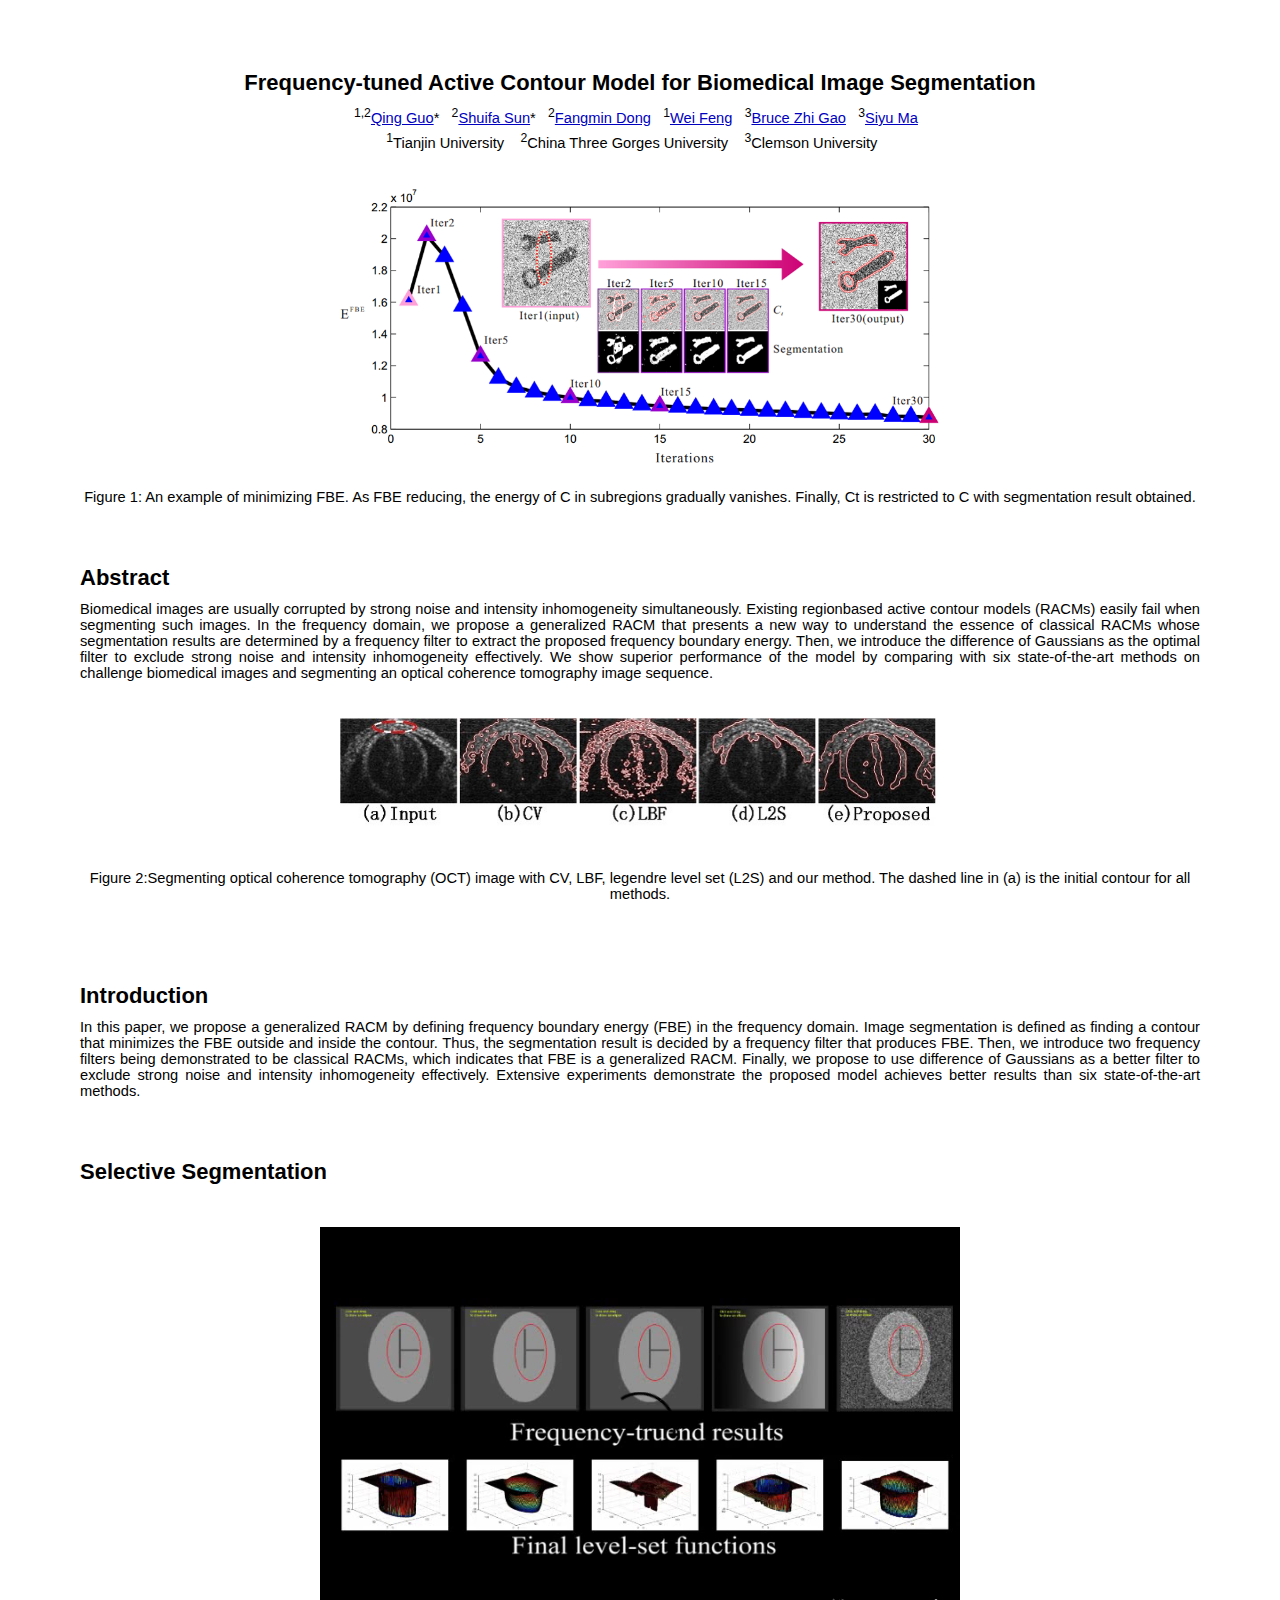
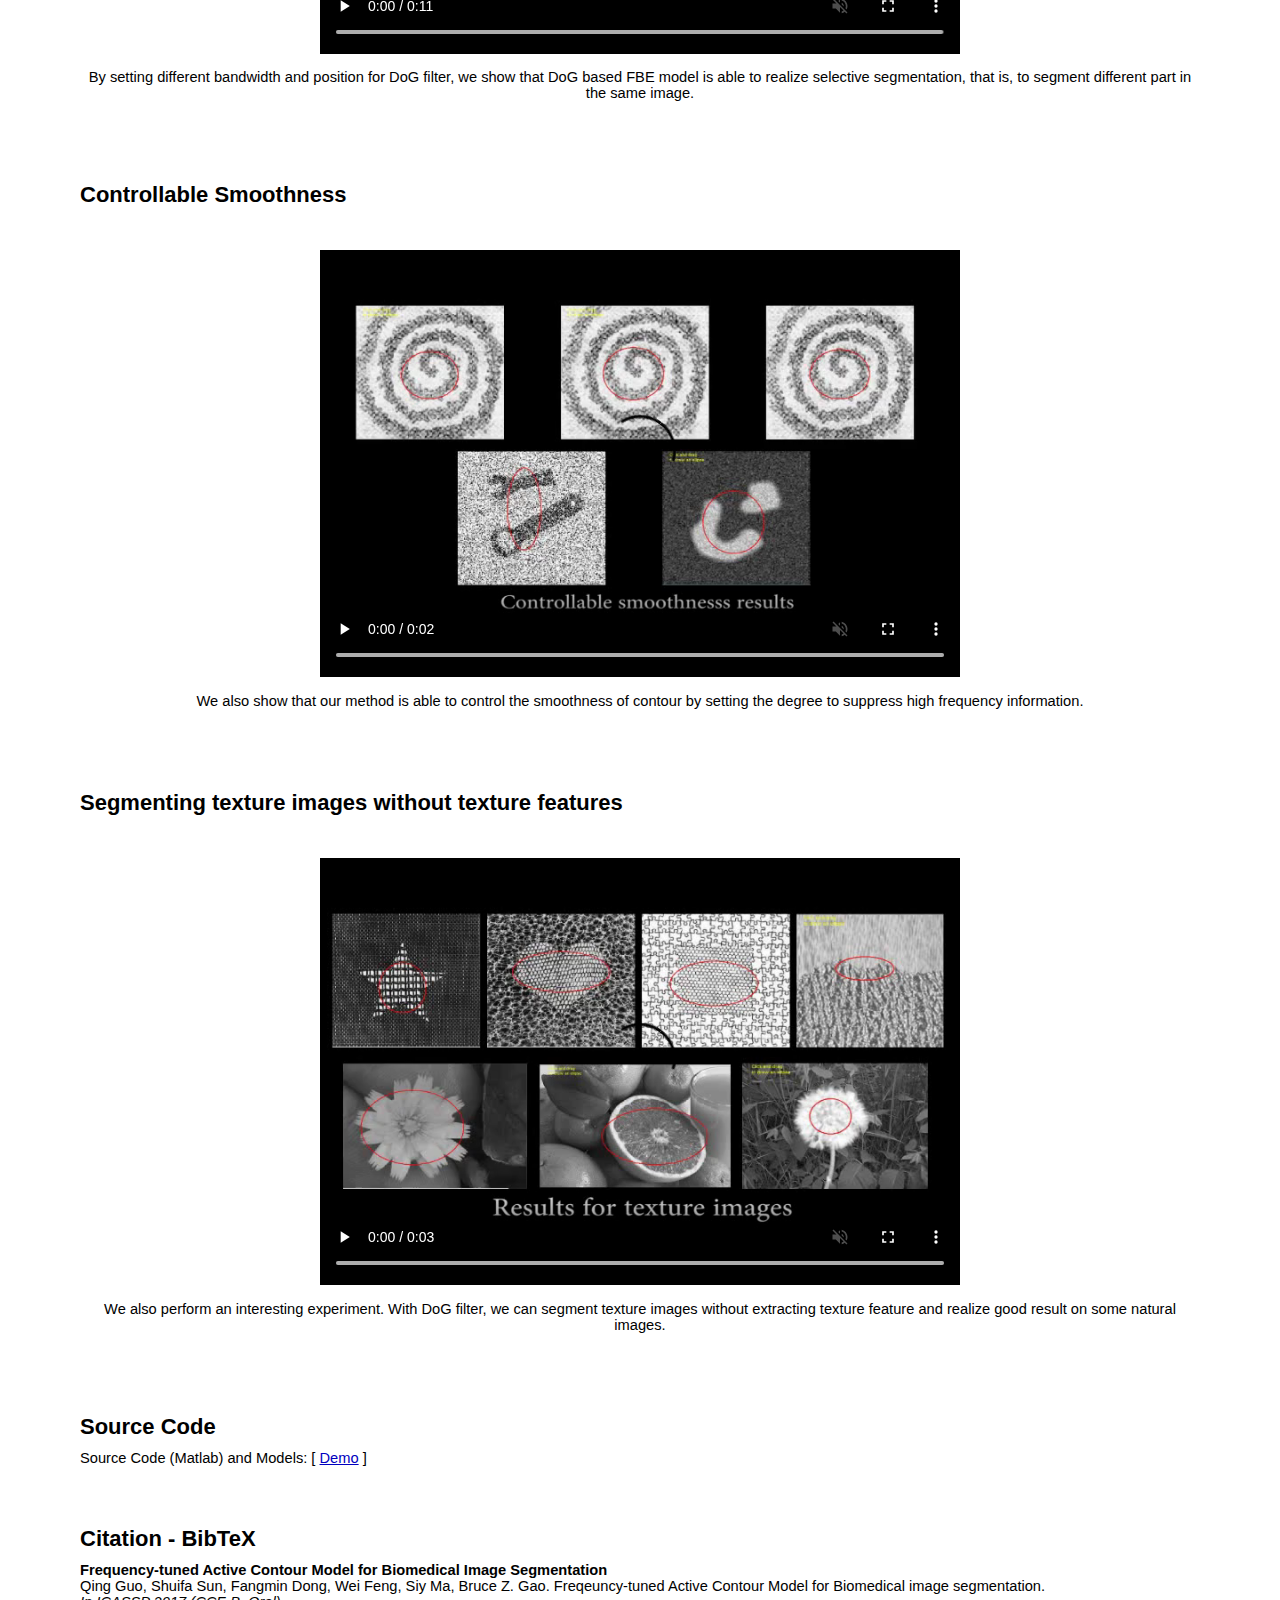
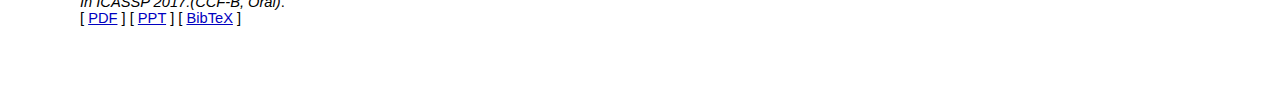
<file: fbeproject.html>
<html>
<head>

<title>Frequency-tuned Active Contour Model for Biomedical Image Segmentation</title>
<meta name="author" content="Qing Guo" >
<meta name="keywords" content="Image segmentation, active contour model, frequency boundary energy">
<meta name="description" content="Image Segmentation">
<meta http-equiv="content-type" content="text/html; charset=UTF-8">
<meta http-equiv="content-type" content="application/xhtml+xml; charset=UTF-8">
<meta http-equiv="content-style-type" content="text/css">
<meta http-equiv="expires" content="0">

<style type="text/css">

	a:link       { color: #0000C0; text-decoration=none }
	a:visited    { color: #0000C0; text-decoration=none }
	a:active     { color: #0000FF; text-decoration=none }
	a:hover      { color: #0080FF; text-decoration=none }

	body {
				font-family: arial, helvetica, sans-serif; font-size: 11pt;
				margin: 80px;
				margin-top:    70px;
				margin-bottom: 70px;
	}

	h1 { font-size: 200%; margin-top 20px;margin-bottom: 20px; }
	h2 { font-size: 150%;margin-top: 60px;margin-bottom: 10px;}
	h3 { font-size: 100%; margin-top: 20px; margin-bottom: 10px;}
	p  { margin-top: 0em; margin-bottom: 5px  }

</style>
</head>

<body>
<div align="left" >
  <h2 align="center"><strong>Frequency-tuned Active Contour Model for Biomedical Image Segmentation</strong></h2>
	<p align="center">
		<sup>1,2</sup><a href="http://tsingqguo.gq"/>Qing Guo</a>*&nbsp;&nbsp;
		<sup>2</sup><a href="watersun1977@hotmail.com"/>Shuifa Sun</a>*&nbsp;&nbsp;
		<sup>2</sup><a href="fmdong@ctgu.edu.cn">Fangmin Dong</a>&nbsp;&nbsp;
		<sup>1</sup><a href="wfeng@tju.edu.cn">Wei Feng</a>&nbsp;&nbsp;
		<sup>3</sup><a href="bzgao@clemson.edu">Bruce Zhi Gao</a>&nbsp;&nbsp;
		<sup>3</sup><a href="syma@clemson.edu">Siyu Ma</a>&nbsp;&nbsp;
	</p>
	<p align="center"><sup>1</sup>Tianjin University&nbsp;&nbsp;&nbsp;&nbsp;<sup>2</sup>China Three Gorges University&nbsp;&nbsp;&nbsp;&nbsp;<sup>3</sup>Clemson University&nbsp;&nbsp;&nbsp;&nbsp;</p>
	</br></br>
	<p align="center"><img src="./imgs/fbe1.png" alt="" width="600"/></p></br>
	<p align="center">
Figure 1: An example of minimizing FBE. As FBE reducing, the energy of C in subregions gradually vanishes. Finally, Ct is restricted
to C with segmentation result obtained.
	</p>
  <h2>Abstract</h2>
	<p align="justify">
Biomedical images are usually corrupted by strong noise and
intensity inhomogeneity simultaneously. Existing regionbased active contour models (RACMs) easily fail when segmenting such images. In the frequency domain, we propose a
generalized RACM that presents a new way to understand the
essence of classical RACMs whose segmentation results are
determined by a frequency filter to extract the proposed frequency boundary energy. Then, we introduce the difference
of Gaussians as the optimal filter to exclude strong noise and
intensity inhomogeneity effectively. We show superior performance of the model by comparing with six state-of-the-art
methods on challenge biomedical images and segmenting an
optical coherence tomography image sequence.
</p>
</br>
	</br>
		<p align="center"><img src="./imgs/fbe2.jpg" alt="" width="600"/></p></br>
	</br>
	<p align="center">
	Figure 2:Segmenting optical coherence tomography (OCT) image with CV, LBF, legendre level set (L2S) and our
method. The dashed line in (a) is the initial contour for all methods.
</p> 

	</br>

<h2>Introduction</h2>
<p align="justify">
In this paper, we propose a generalized RACM by defining frequency boundary energy (FBE) in the frequency domain. Image segmentation is defined as finding a contour that
minimizes the FBE outside and inside the contour. Thus, the
segmentation result is decided by a frequency filter that produces FBE. Then, we introduce two frequency filters being
demonstrated to be classical RACMs, which indicates that FBE is a generalized RACM. Finally, we propose to use difference of Gaussians as a better filter to exclude strong noise and
intensity inhomogeneity effectively. Extensive experiments
demonstrate the proposed model achieves better results than
six state-of-the-art methods.
</p>
<h2>Selective Segmentation</h2>
</br>
	</br>
	<div align="center">
	<!--<iframe width="560" height="315" src="https://www.youtube.com/embed/G8RbuKI_784?rel=0&amp;controls=0&amp;showinfo=0" frameborder="0" allowfullscreen></iframe>-->
	<video style="width:640;height:auto" muted loop controls>
		<source src="imgs/fbeavi1.mov" type="video/mp4">
	</video>
	</div>
	</br>
	<p align="center">
	By setting different bandwidth and position for DoG filter, we show that DoG based FBE model is able to realize selective segmentation, that is, to segment different part in the same image.
</p>
</br>

</p>
<h2>Controllable Smoothness </h2>
</br>
	</br>
	<div align="center">
	<!--<iframe width="560" height="315" src="https://www.youtube.com/embed/G8RbuKI_784?rel=0&amp;controls=0&amp;showinfo=0" frameborder="0" allowfullscreen></iframe>-->
	<video style="width:640;height:auto" muted loop controls>
		<source src="imgs/fbeavi2.mov" type="video/mp4">
	</video>
	</div>
	</br>
	<p align="center">
	We also show that our method is able to control the smoothness of contour by setting the degree to suppress high frequency information. 
</p>
</br>

</p>
<h2>Segmenting texture images without texture features</h2>
</br>
	</br>
	<div align="center">
	<!--<iframe width="560" height="315" src="https://www.youtube.com/embed/G8RbuKI_784?rel=0&amp;controls=0&amp;showinfo=0" frameborder="0" allowfullscreen></iframe>-->
	<video style="width:640;height:auto" muted loop controls>
		<source src="imgs/fbeavi3.mov" type="video/mp4">
	</video>
	</div>
	</br>
	<p align="center">
	We also perform an interesting experiment. With DoG filter, we can segment texture images without extracting texture feature and realize good result on some natural images. 
</p>
</br>

<h2>Source Code</h2>

Source Code (Matlab) and Models:
[ <a href="./files/Demo_FBEACM.zip">Demo</a> ]


<h2>Citation - BibTeX</h2>
<p align="justify">
	<b>Frequency-tuned Active Contour Model for Biomedical Image Segmentation</b><br/>
	Qing Guo, Shuifa Sun, Fangmin Dong, Wei Feng, Siy Ma, Bruce Z. Gao. Freqeuncy-tuned Active Contour Model for Biomedical image segmentation.<br/>
	<i> In ICASSP 2017.(CCF-B, Oral)</i>.<br/>
	[ <a href="./files/FBEACM2ICASSP.pdf">PDF</a> ]
	[ <a href="./files/FBEACM_presentation.pptx">PPT</a> ]
	[ <a href="./files/FBEACM.txt">BibTeX</a> ]
</p>

<!-- Start of StatCounter Code for Default Guide -->
<script type="text/javascript">
var sc_project=8914677;
var sc_invisible=1;
var sc_security="f1edf88a";
var scJsHost = (("https:" == document.location.protocol) ?
"https://secure." : "http://www.");
document.write("<sc"+"ript type='text/javascript' src='" +
scJsHost+
"statcounter.com/counter/counter.js'></"+"script>");
</script>
<noscript><div class="statcounter"><a title="web analytics"
href="http://statcounter.com/" target="_blank"><img
class="statcounter"
src="http://c.statcounter.com/8914677/0/f1edf88a/1/"
alt="web analytics"></a></div></noscript>
<!-- End of StatCounter Code for Default Guide -->
</body>
</html>
</file>
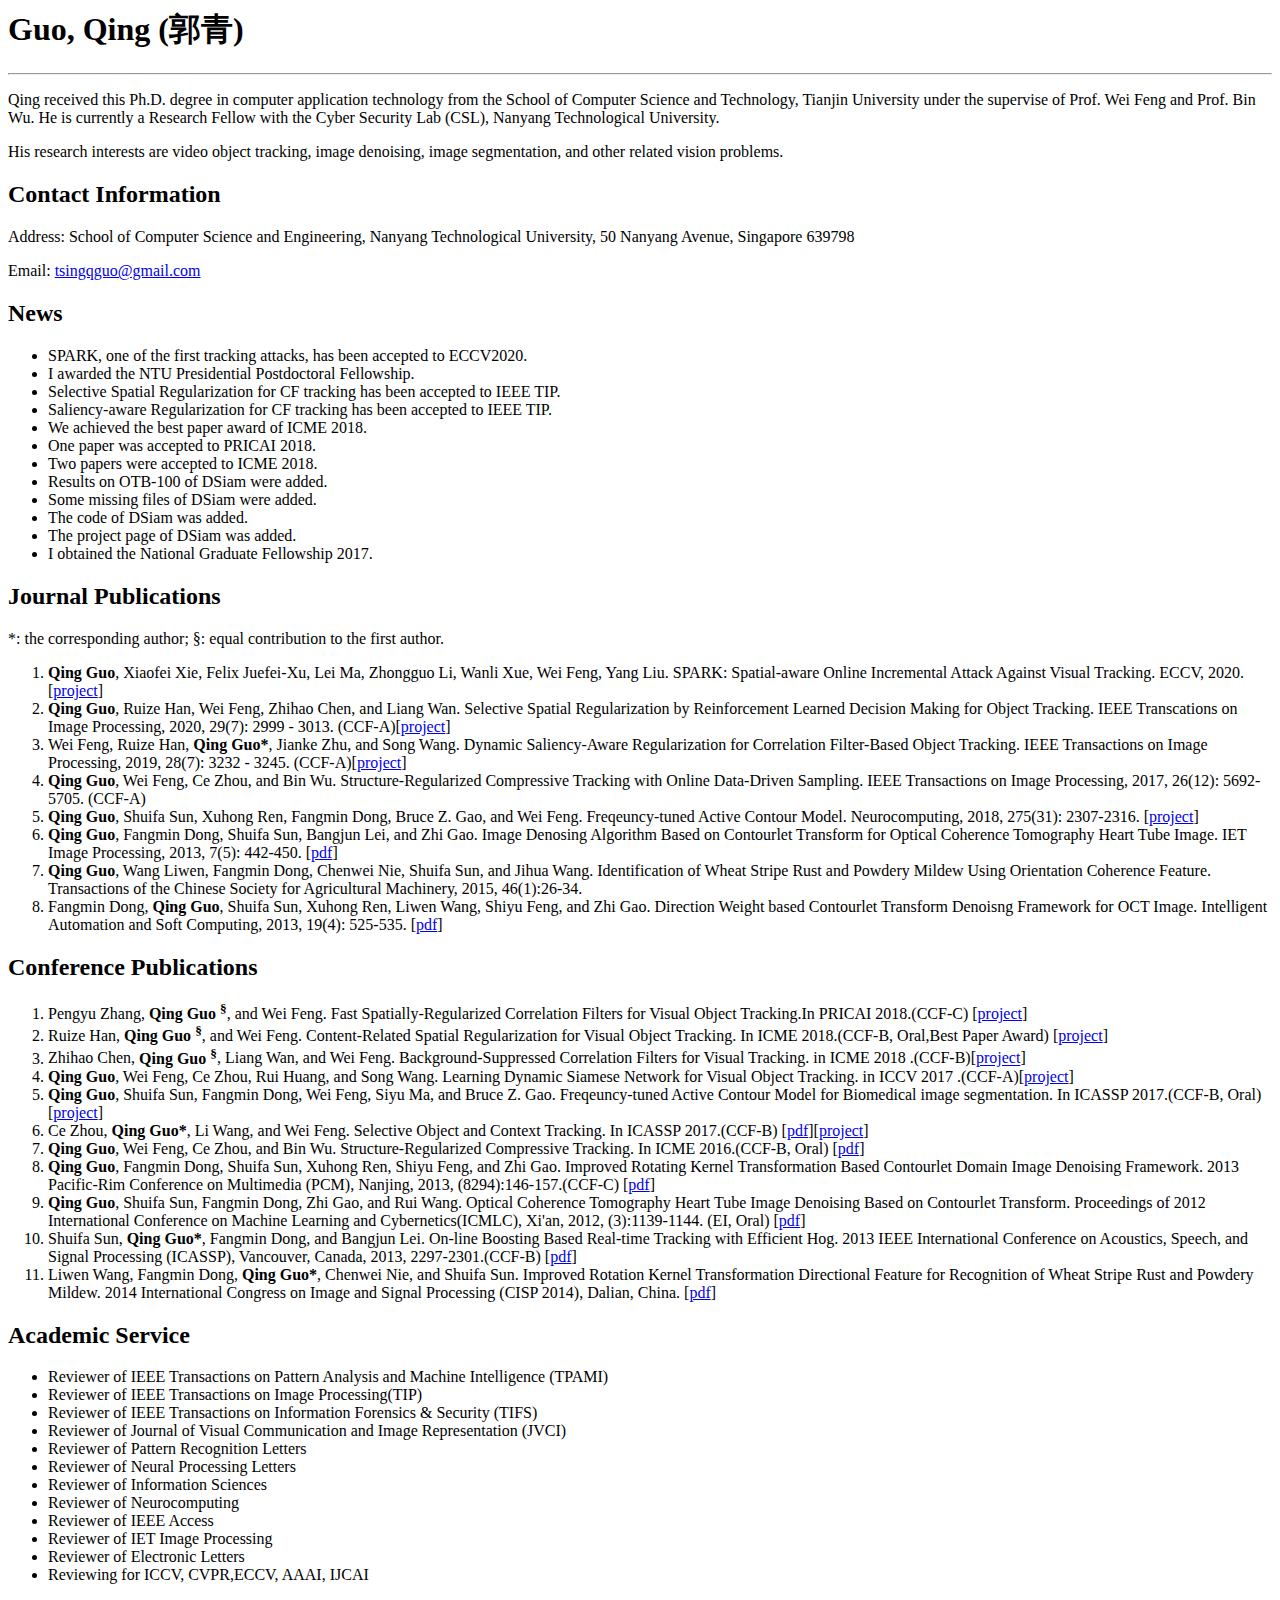
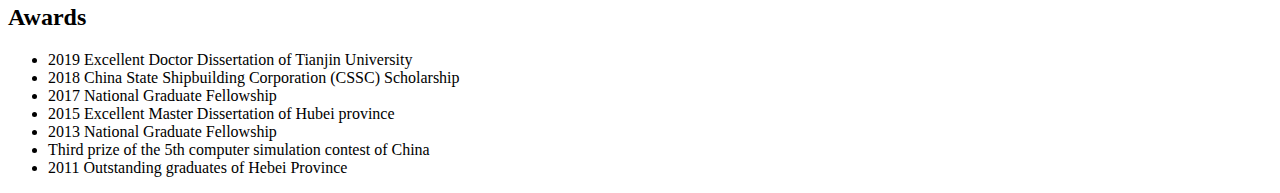
<file: index_backup.html>
<html>
	<style>
		body{ font-family:"楷体"}
		.box{ font-family:"黑体"}
	</style>
	<body>
		<h1><b>Guo, Qing (郭青) </b></h1>
		<!-- <aside> <img src="imgs/gq.jpg" height="127" style= "margin-left:10cm;"/> </aside> -->
		<hr />
		<p> Qing received this Ph.D. degree in computer application technology from the School of Computer Science and Technology, Tianjin University under the supervise of Prof. Wei Feng and Prof. Bin Wu.
		He is currently a Research Fellow with the Cyber Security Lab (CSL), Nanyang Technological University.</p>
		<p> His research interests are video object tracking, image denoising, image segmentation, and other related vision problems.</p>
		<h2>Contact Information</h2>
			<p> Address: School of Computer Science and Engineering, Nanyang Technological University, 50 Nanyang Avenue, Singapore 639798</p>
			<p> Email: <a href="tsingqguo@gmail.com">tsingqguo@gmail.com</a></p>
		<h2>News</h2>
			<ul>
			<li> SPARK, one of the first tracking attacks, has been accepted to ECCV2020. </li>	
			<li> I awarded the NTU Presidential Postdoctoral Fellowship. </li>
			<li> Selective Spatial Regularization for CF tracking has been accepted to IEEE TIP. </li>
			<li> Saliency-aware Regularization for CF tracking has been accepted to IEEE TIP. </li>
			<li> We achieved the best paper award of ICME 2018. </li>
			<li> One paper was accepted to PRICAI 2018. </li>
			<li> Two papers were accepted to ICME 2018. </li>
			<li> Results on OTB-100 of DSiam were added. </li>
			<li> Some missing files of DSiam were added. </li>
			<li> The code of DSiam was added. </li>
			<li> The project page of DSiam was added. </li>
			<li> I obtained the National Graduate Fellowship 2017. </li>
			</ul>
		<h2>Journal Publications</h2>
			<p>*: the corresponding author; &#167: equal contribution to the first author.</p>
			<ol>
				<li><b>Qing Guo</b>, Xiaofei Xie, Felix Juefei-Xu, Lei Ma, Zhongguo Li, Wanli Xue, Wei Feng, Yang Liu. SPARK: Spatial-aware Online Incremental Attack Against Visual Tracking. ECCV, 2020. [<a href="./spark.html">project</a>]</li>
				<li><b>Qing Guo</b>, Ruize Han, Wei Feng, Zhihao Chen, and Liang Wan. Selective Spatial Regularization by Reinforcement Learned Decision Making for Object Tracking. IEEE Transcations on Image Processing, 2020, 29(7): 2999 - 3013. (CCF-A)[<a href="./ssr.html">project</a>]</li>
				<li> Wei Feng, Ruize Han, <b>Qing Guo*</b>, Jianke Zhu, and Song Wang. Dynamic Saliency-Aware Regularization for Correlation Filter-Based Object Tracking. IEEE Transactions on Image Processing, 2019, 28(7): 3232 - 3245. (CCF-A)[<a href="https://github.com/HanRuize/DSAR-CF">project</a>]</li>				
				<li><b>Qing Guo</b>, Wei Feng, Ce Zhou, and Bin Wu. Structure-Regularized Compressive Tracking with Online Data-Driven Sampling. IEEE Transactions on Image Processing, 2017, 26(12): 5692-5705. (CCF-A)</li>
				<li><b>Qing Guo</b>, Shuifa Sun, Xuhong Ren, Fangmin Dong, Bruce Z. Gao, and Wei Feng. Freqeuncy-tuned Active Contour Model. Neurocomputing, 2018, 275(31): 2307-2316. [<a href="./fbeproject.html">project</a>]</li>
				<li><b>Qing Guo</b>, Fangmin Dong, Shuifa Sun, Bangjun Lei, and Zhi Gao. Image Denosing Algorithm Based on Contourlet Transform for Optical Coherence Tomography Heart Tube Image. IET Image Processing, 2013, 7(5): 442-450. [<a href="files/octimgdenoise.pdf">pdf</a>]</li>
				<li><b>Qing Guo</b>, Wang Liwen, Fangmin Dong, Chenwei Nie, Shuifa Sun, and Jihua Wang. Identification of Wheat Stripe Rust and Powdery Mildew Using Orientation Coherence Feature. Transactions of the Chinese Society for Agricultural Machinery, 2015, 46(1):26-34.</li>
				<li>Fangmin Dong, <b>Qing Guo</b>, Shuifa Sun, Xuhong Ren, Liwen Wang, Shiyu Feng, and Zhi Gao. Direction Weight based Contourlet Transform Denoisng Framework for OCT Image. Intelligent Automation and Soft Computing, 2013, 19(4): 525-535. [<a href="files/autosoftdenoise.pdf">pdf</a>] </li>
			</ol>
		<h2>Conference Publications</h2>	
			<ol>
				<li> Pengyu Zhang, <b>Qing Guo <SUP>&#167</SUP></b>, and Wei Feng. Fast Spatially-Regularized Correlation Filters for Visual Object Tracking.In PRICAI 2018.(CCF-C) [<a href="./">project</a>]</li>
				<li> Ruize Han, <b>Qing Guo <SUP>&#167</SUP></b>, and Wei Feng. Content-Related Spatial Regularization for Visual Object Tracking. In ICME 2018.(CCF-B, Oral,Best Paper Award) [<a href="./crsrdcf.html">project</a>]</li>
			    	<li> Zhihao Chen, <b>Qing Guo <SUP>&#167</SUP></b>, Liang Wan, and Wei Feng. Background-Suppressed Correlation Filters for Visual Tracking. in ICME 2018 .(CCF-B)[<a href="./bscf.html">project</a>]</li>
				<li> <b>Qing Guo</b>, Wei Feng, Ce Zhou, Rui Huang, and Song Wang. Learning Dynamic Siamese Network for Visual Object Tracking. in ICCV 2017 .(CCF-A)[<a href="./dsiam.html">project</a>]</li>
				<li> <b>Qing Guo</b>, Shuifa Sun, Fangmin Dong, Wei Feng, Siyu Ma, and Bruce Z. Gao. Freqeuncy-tuned Active Contour Model for Biomedical image segmentation. In ICASSP 2017.(CCF-B, Oral) [<a href="./fbeproject.html">project</a>]</li>
				<li> Ce Zhou, <b>Qing Guo*</b>, Li Wang, and Wei Feng. Selective Object and Context Tracking. In ICASSP 2017.(CCF-B) [<a href="files/soct.pdf">pdf</a>][<a href="./soct.html">project</a>]</li>
				<li> <b>Qing Guo</b>, Wei Feng, Ce Zhou, and Bin Wu. Structure-Regularized Compressive Tracking. In ICME 2016.(CCF-B, Oral) [<a href="files/StrucRegCT.pdf">pdf</a>]</li>
				<li> <b>Qing Guo</b>, Fangmin Dong, Shuifa Sun, Xuhong Ren, Shiyu Feng, and Zhi Gao. Improved Rotating Kernel Transformation Based Contourlet Domain Image Denoising Framework. 2013 Pacific-Rim Conference on Multimedia (PCM), Nanjing, 2013, (8294):146-157.(CCF-C) [<a href="files/rktctdenoise.pdf">pdf</a>]</li>
				<li> <b>Qing Guo</b>, Shuifa Sun, Fangmin Dong, Zhi Gao, and Rui Wang. Optical Coherence Tomography Heart Tube Image Denoising Based on Contourlet Transform. Proceedings of 2012 International Conference on Machine Learning and Cybernetics(ICMLC), Xi'an, 2012, (3):1139-1144. (EI, Oral) [<a href="files/icmlcoctdenoise.pdf">pdf</a>]</li>
				<li> Shuifa Sun, <b>Qing Guo*</b>, Fangmin Dong, and Bangjun Lei. On-line Boosting Based Real-time Tracking with Efficient Hog. 2013 IEEE International Conference on Acoustics, Speech, and Signal Processing (ICASSP), Vancouver, Canada, 2013, 2297-2301.(CCF-B) [<a href="files/boosthog.pdf">pdf</a>]</li>
				<li> Liwen Wang, Fangmin Dong, <b>Qing Guo*</b>, Chenwei Nie, and Shuifa Sun. Improved Rotation Kernel Transformation Directional Feature for Recognition of Wheat Stripe Rust and Powdery Mildew. 2014 International Congress on Image and Signal Processing (CISP 2014), Dalian, China. [<a href="files/cisprkt.pdf">pdf</a>] </li>
			</ol>
		<h2>Academic Service</h2>
			<ul>
				<li>Reviewer of IEEE Transactions on Pattern Analysis and Machine Intelligence (TPAMI)</li>
				<li>Reviewer of IEEE Transactions on Image Processing(TIP)</li>
				<li>Reviewer of IEEE Transactions on Information Forensics & Security (TIFS)</li>
				<li>Reviewer of Journal of Visual Communication and Image Representation (JVCI)</li>
				<li>Reviewer of Pattern Recognition Letters</li>
				<li>Reviewer of Neural Processing Letters </li>
				<li>Reviewer of Information Sciences</li></li>
				<li>Reviewer of Neurocomputing</li>
				<li>Reviewer of IEEE Access</li>
				<li>Reviewer of IET Image Processing</li>
				<li>Reviewer of Electronic Letters</li>
				<li>Reviewing for ICCV, CVPR,ECCV, AAAI, IJCAI</li>
			</ul>
		<h2>Awards</h2>
			<ul>
			    	<li>2019 Excellent Doctor Dissertation of Tianjin University</li>
				<li>2018 China State Shipbuilding Corporation (CSSC) Scholarship</li>	
				<li>2017 National Graduate Fellowship</li>
				<li>2015 Excellent Master Dissertation of Hubei province</li>
				<li>2013 National Graduate Fellowship</li>
				<li>Third prize of the 5th computer simulation contest of China</li>
				<li>2011 Outstanding graduates of Hebei Province</li>
			</ul>	
	</body>
</html>
</file>
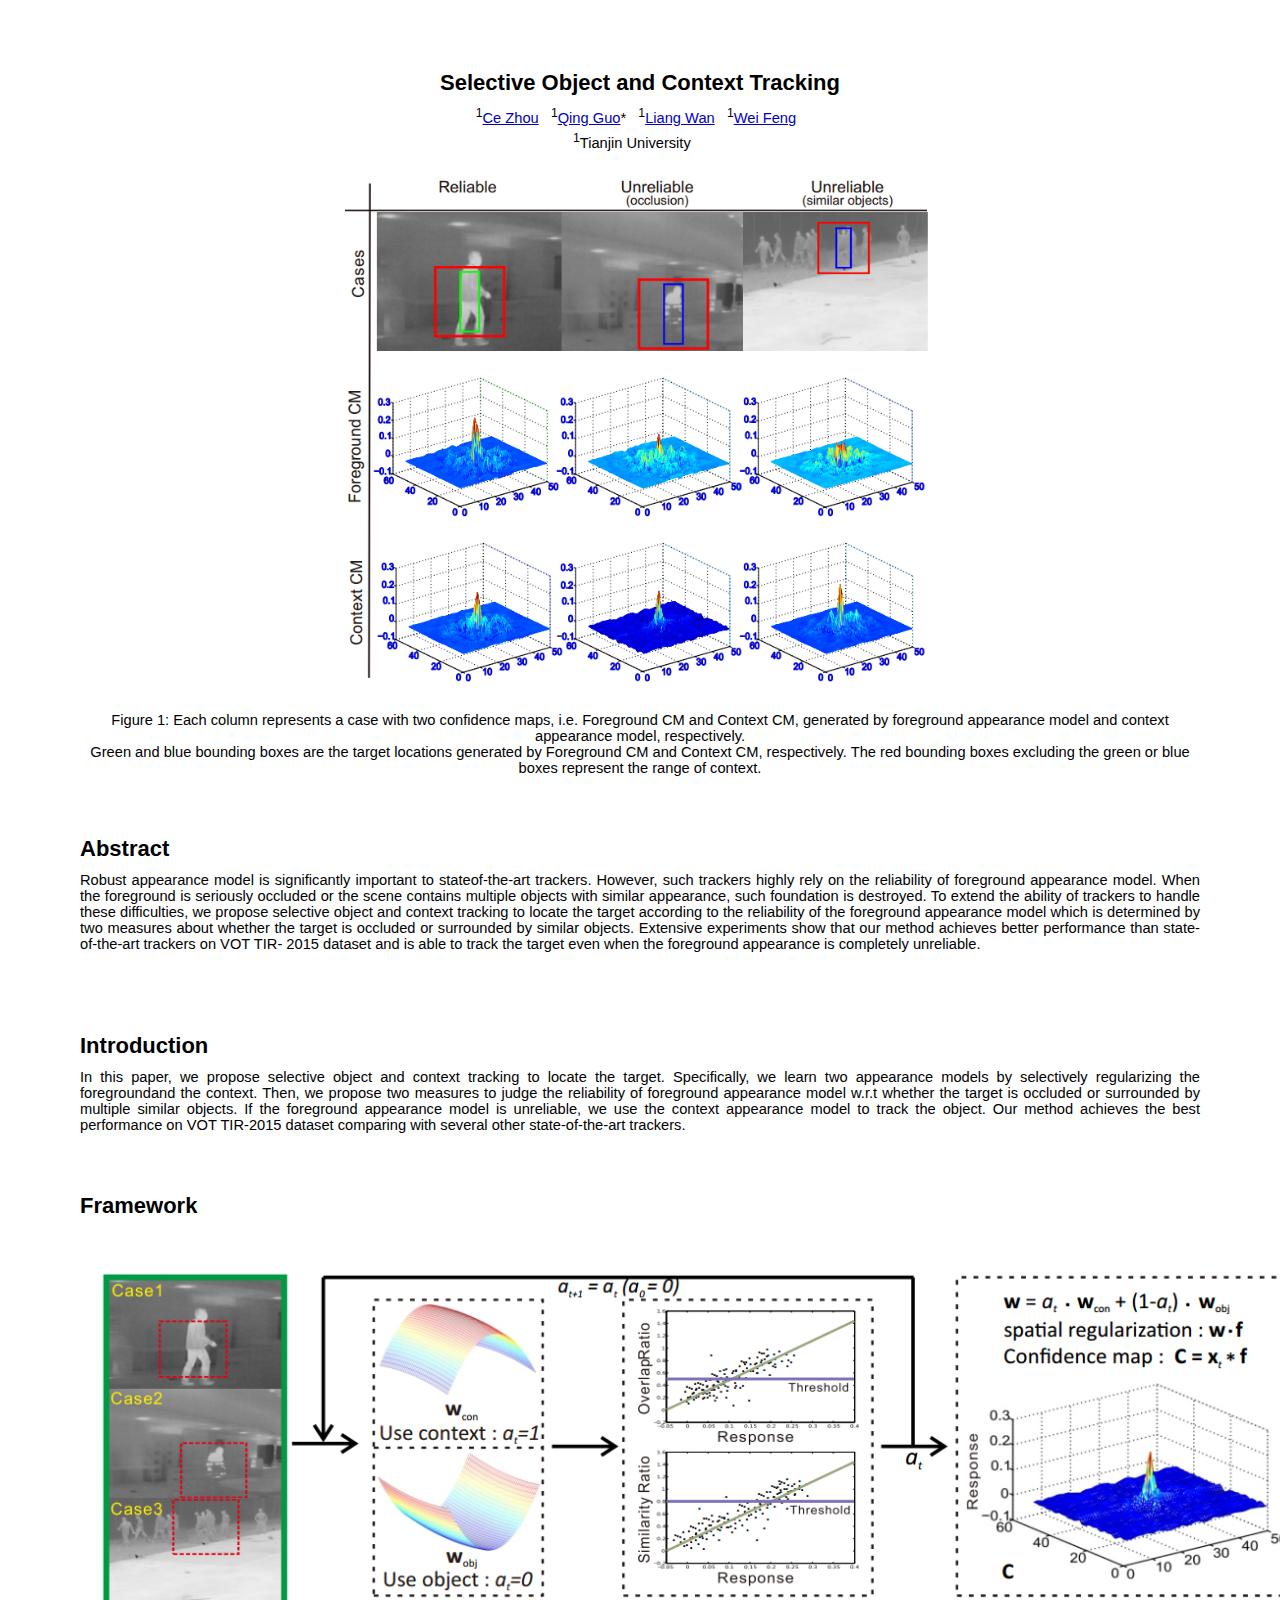
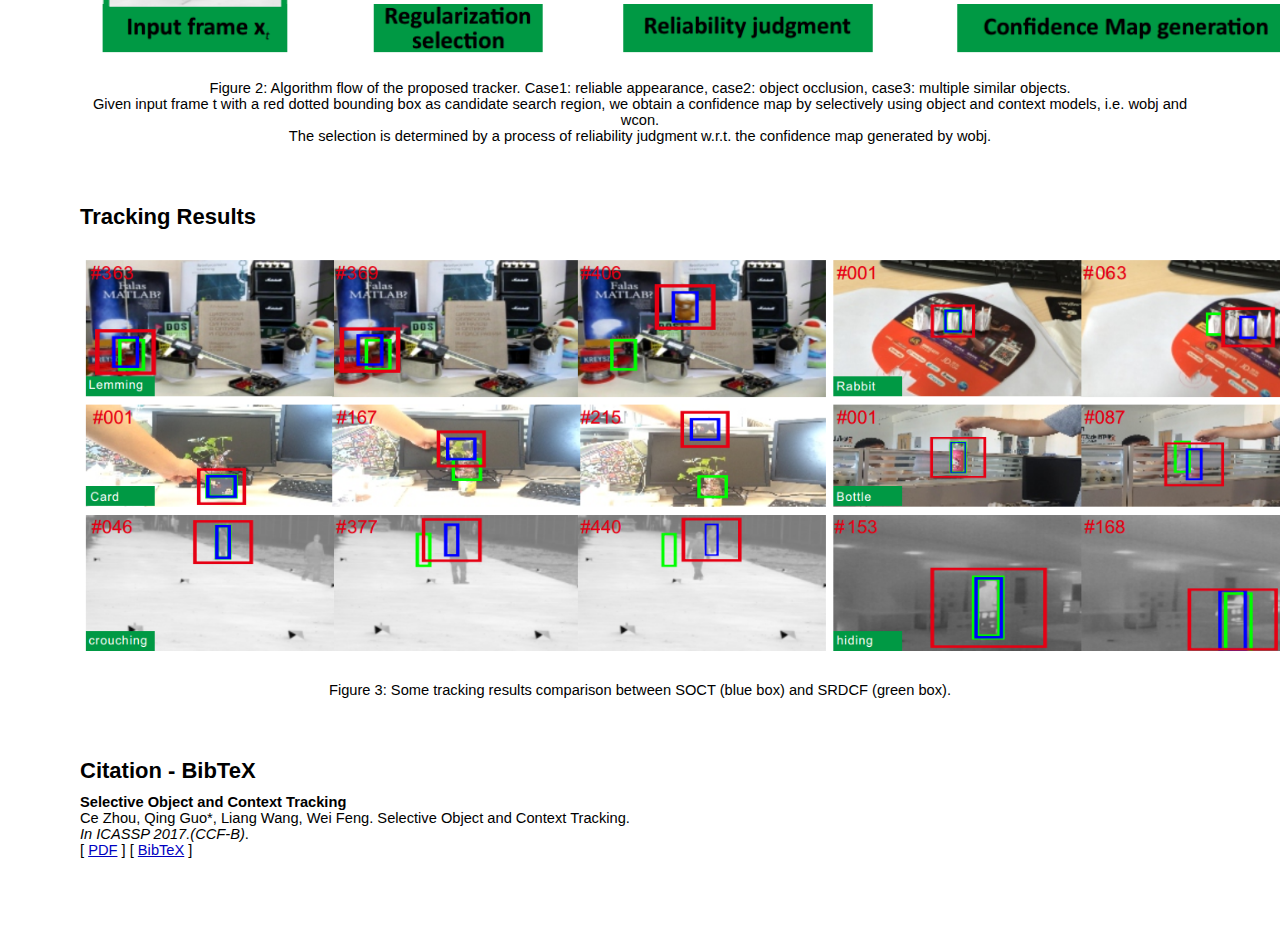
<file: soct.html>
<html>
<head>

<title>Selective Object and Context Tracking</title>
<meta name="author" content="Ce Zhou" >
<meta name="keywords" content="Visual Tracking, unreliable foreground appearance model, selective tracking, correlation filters">
<meta name="description" content="Object Tracking">
<meta http-equiv="content-type" content="text/html; charset=UTF-8">
<meta http-equiv="content-type" content="application/xhtml+xml; charset=UTF-8">
<meta http-equiv="content-style-type" content="text/css">
<meta http-equiv="expires" content="0">

<style type="text/css">

	a:link       { color: #0000C0; text-decoration=none }
	a:visited    { color: #0000C0; text-decoration=none }
	a:active     { color: #0000FF; text-decoration=none }
	a:hover      { color: #0080FF; text-decoration=none }

	body {
				font-family: arial, helvetica, sans-serif; font-size: 11pt;
				margin: 80px;
				margin-top:    70px;
				margin-bottom: 70px;
	}

	h1 { font-size: 200%; margin-top 20px;margin-bottom: 20px; }
	h2 { font-size: 150%;margin-top: 60px;margin-bottom: 10px;}
	h3 { font-size: 100%; margin-top: 20px; margin-bottom: 10px;}
	p  { margin-top: 0em; margin-bottom: 5px  }

</style>
</head>

<body>
<div align="left" >
  <h2 align="center"><strong>Selective Object and Context Tracking</strong></h2>
	<p align="center">
		<sup>1</sup><a href="zhouce@tju.edu.cn"/>Ce Zhou</a>&nbsp;&nbsp;
		<sup>1</sup><a href="http://tsingqguo.gq"/>Qing Guo</a>*&nbsp;&nbsp;
		<sup>1</sup><a href="">Liang Wan</a>&nbsp;&nbsp;
		<sup>1</sup><a href="wfeng@tju.edu.cn">Wei Feng</a>&nbsp;&nbsp;
	</p>
	<p align="center"><sup>1</sup>Tianjin University&nbsp;&nbsp;&nbsp;&nbsp;</br></br>
	<p align="center"><img src="./imgs/fig1.png" alt="" width="600"/></p></br>
	<p align="center">
		Figure 1: Each column represents a case with two confidence maps, i.e. Foreground CM and Context CM, generated by foreground appearance model and context appearance model, respectively. 
		</br>
		Green and blue bounding boxes are the target locations generated by Foreground CM and Context CM, respectively. The red bounding boxes excluding the green or blue boxes represent the range of context.
	</p>
  <h2>Abstract</h2>
	<p align="justify">
	Robust appearance model is significantly important to stateof-the-art trackers. 
	However, such trackers highly rely on the reliability of foreground appearance model. 
	When the foreground is seriously occluded or the scene contains multiple objects with similar appearance, such foundation is destroyed. 
	To extend the ability of trackers to handle these difficulties, we propose selective object and context tracking to locate the target 
	according to the reliability of the foreground appearance model which is determined by two measures about whether the target is occluded or surrounded by similar objects. 
	Extensive experiments show that our method achieves better performance than state-of-the-art trackers on VOT TIR- 2015 dataset and is able to track the target even when the foreground appearance is completely unreliable.
</p>
</br>

<h2>Introduction</h2>
<p align="justify">
	In this paper, we propose selective object and context tracking to locate the target. 
	Specifically, we learn two appearance models by selectively regularizing the foregroundand the context. 
	Then, we propose two measures to judge the reliability of foreground appearance model w.r.t whether the target is occluded or surrounded by multiple similar objects.
	If the foreground appearance model is unreliable, we use the context appearance model to track the object. 
	Our method achieves the best performance on VOT TIR-2015 dataset comparing with several other state-of-the-art trackers.
</p>
<h2>Framework</h2>
</br>
	</br>
	<p align="center"><img src="./imgs/fig2.png" alt="" width="1500"/></p></br>
	<p align="center">
		Figure 2: Algorithm flow of the proposed tracker. 
		Case1: reliable appearance, case2: object occlusion, case3: multiple similar objects. 
		</br>
		Given input frame t with a red dotted bounding box as candidate search region, we obtain a confidence map by selectively using object and context models, i.e. wobj and wcon. 
		</br>
		The selection is determined by a process of reliability judgment w.r.t. the confidence map generated by wobj.
	
</br>

</p>
<h2>Tracking Results</h2>
</br>
<p align="center"><img src="./imgs/fig3.png" alt="" width="1500"/></p></br>
	<p align="center">
	Figure 3: Some tracking results comparison between SOCT (blue box) and SRDCF (green box).
</br>


<h2>Citation - BibTeX</h2>
<p align="justify">
	<b>Selective Object and Context Tracking</b><br/>
	Ce Zhou, Qing Guo*, Liang Wang, Wei Feng. Selective Object and Context Tracking.<br/>
	<i> In ICASSP 2017.(CCF-B)</i>.<br/>
	[ <a href="./files/soct.pdf">PDF</a> ]
	[ <a href="./files/soct.txt">BibTeX</a> ]
</p>

<!-- Start of StatCounter Code for Default Guide -->
<script type="text/javascript">
var sc_project=8914677;
var sc_invisible=1;
var sc_security="f1edf88a";
var scJsHost = (("https:" == document.location.protocol) ?
"https://secure." : "http://www.");
document.write("<sc"+"ript type='text/javascript' src='" +
scJsHost+
"statcounter.com/counter/counter.js'></"+"script>");
</script>
<noscript><div class="statcounter"><a title="web analytics"
href="http://statcounter.com/" target="_blank"><img
class="statcounter"
src="http://c.statcounter.com/8914677/0/f1edf88a/1/"
alt="web analytics"></a></div></noscript>
<!-- End of StatCounter Code for Default Guide -->
</body>
</html>
</file>
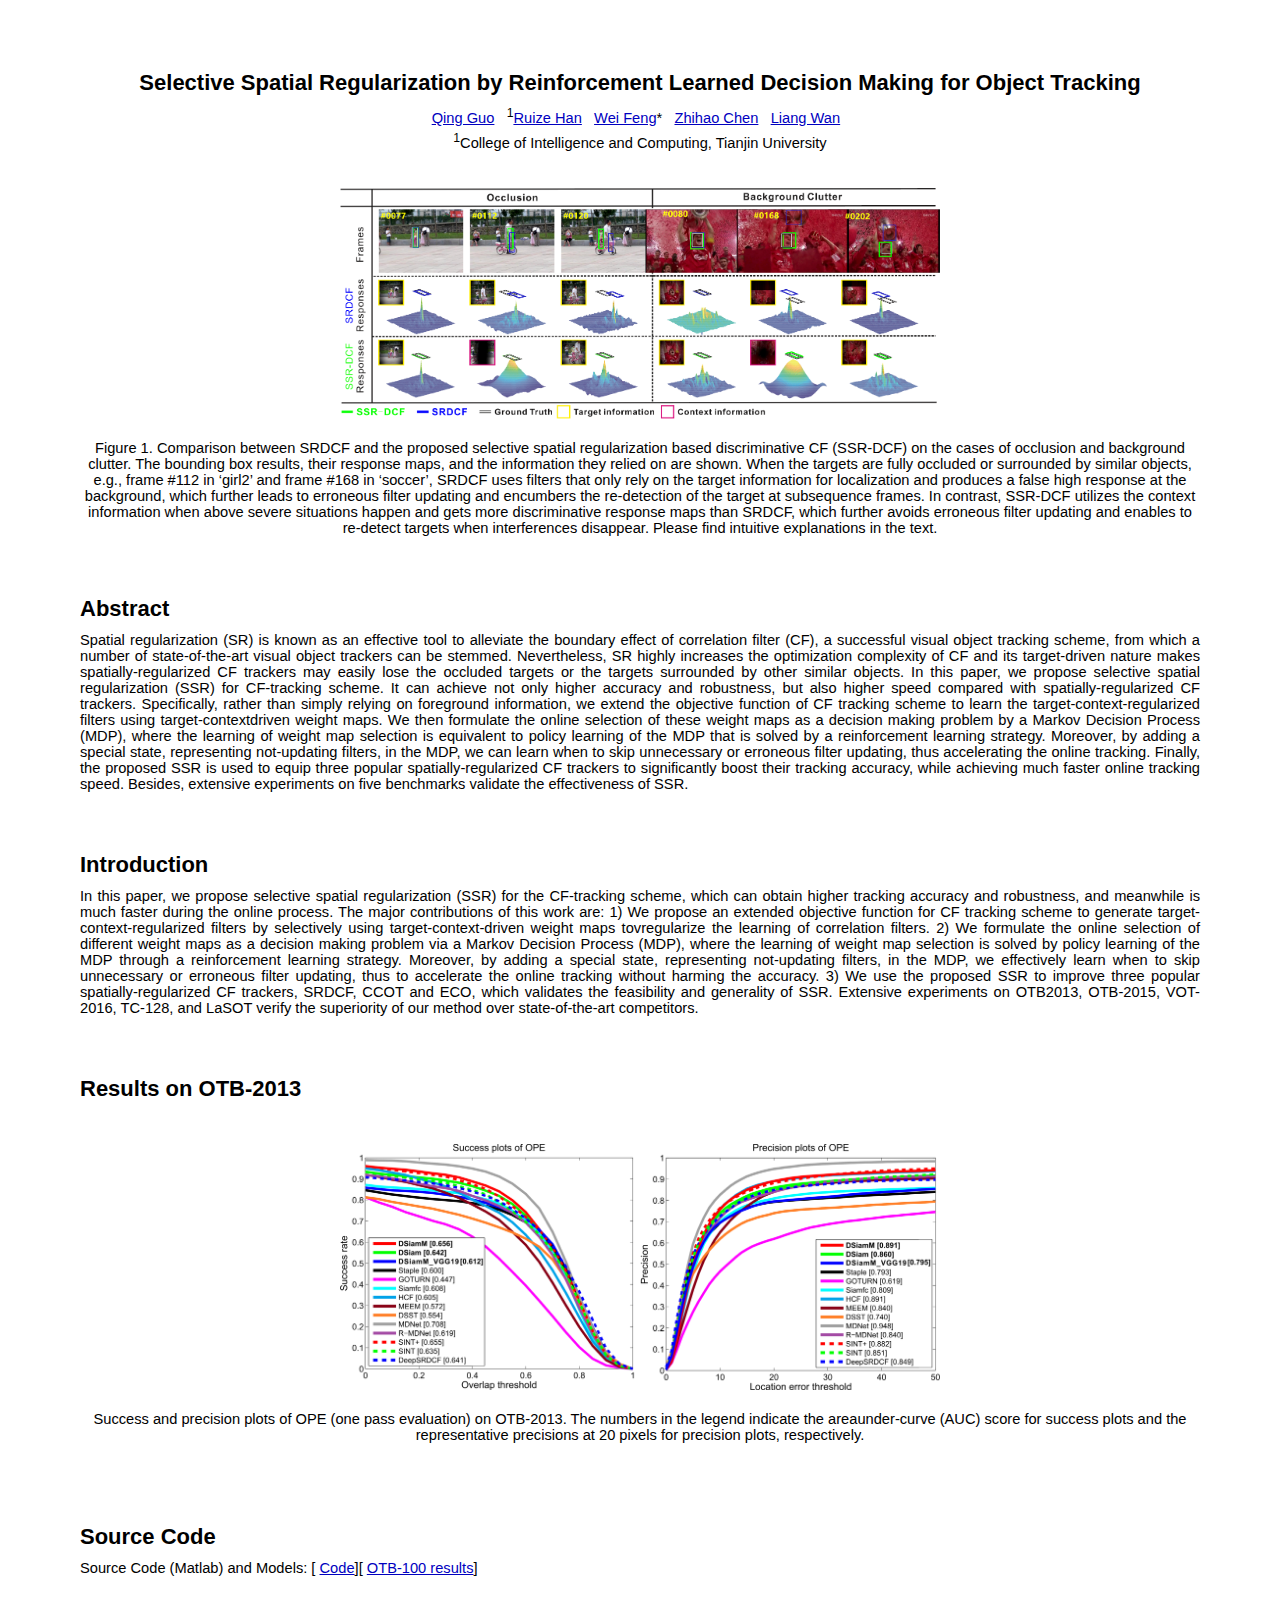
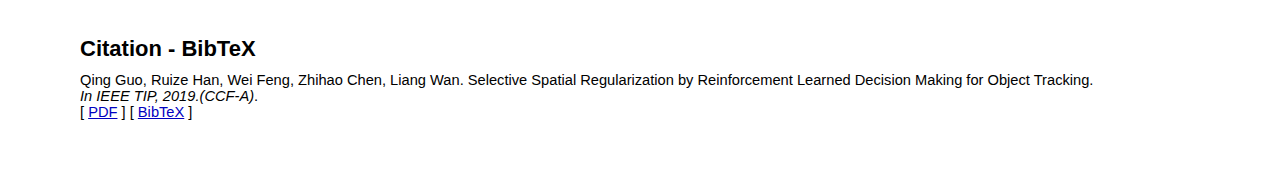
<file: ssr.html>
<html>
<head>
<title>Selective Spatial Regularization by Reinforcement Learned Decision Making for Object Tracking</title>
<meta name="author" content="Qing Guo" >
<meta name="keywords" content="correlation filter, selective spatial regularization, MDP, reinforcement learning, visual object tracking">
<meta name="description" content="Selective Spatial Regularization">
<meta http-equiv="content-type" content="text/html; charset=UTF-8">
<meta http-equiv="content-type" content="application/xhtml+xml; charset=UTF-8">
<meta http-equiv="content-style-type" content="text/css">
<meta http-equiv="expires" content="0">
<script type="text/javascript" src="http://common.cnblogs.com/script/ASCIIMathML.js"></script>
<style type="text/css">
	a:link       { color: #0000C0; text-decoration=none }
	a:visited    { color: #0000C0; text-decoration=none }
	a:active     { color: #0000FF; text-decoration=none }
	a:hover      { color: #0080FF; text-decoration=none }
	body {
				font-family: arial, helvetica, sans-serif; font-size: 11pt;
				margin: 80px;
				margin-top:    70px;
				margin-bottom: 70px;
	}
	h1 { font-size: 200%; margin-top 20px;margin-bottom: 20px; }
	h2 { font-size: 150%;margin-top: 60px;margin-bottom: 10px;}
	h3 { font-size: 100%; margin-top: 20px; margin-bottom: 10px;}
	p  { margin-top: 0em; margin-bottom: 5px  }
</style>
</head>

<body>
<div align="left" >
  <h2 align="center"><strong>Selective Spatial Regularization by Reinforcement Learned Decision Making for Object Tracking</strong></h2>
	<p align="center">
		<a href="tsinqguo@tju.edu.cn"/>Qing Guo</a>&nbsp;&nbsp;
    <sup>1</sup><a href="ruize_han@tju.edu.cn">Ruize Han</a>&nbsp;&nbsp;
		<a href="wfeng@tju.edu.cn"/>Wei Feng</a>*&nbsp;&nbsp;
		<a href="zhihaochen@tju.edu.cn">Zhihao Chen</a>&nbsp;&nbsp;
		<a href="lwan@tju.edu.cn">Liang Wan</a>&nbsp;&nbsp;
	</p>
	<p align="center"><sup>1</sup>College of Intelligence and Computing, Tianjin University</p>
	</br></br>
	<p align="center"><img src="./imgs/fig1_ssr.png" alt="" width="600"/></p></br>
	<p align="center">
	Figure 1. Comparison between SRDCF and the proposed selective spatial regularization based discriminative CF (SSR-DCF) on the cases of occlusion and background clutter. The bounding box results, their response maps, and the information they relied on are shown. When the targets are fully occluded or surrounded by similar objects, e.g., frame #112 in ‘girl2’ and frame #168 in ‘soccer’, SRDCF uses filters that only rely on the target information for localization and produces a false high response at the background, which further leads to erroneous filter updating and encumbers the re-detection of the target at subsequence frames. In contrast, SSR-DCF utilizes the context information when above severe situations happen and gets more discriminative response maps than SRDCF, which further avoids erroneous filter updating and enables to re-detect targets when interferences disappear. Please find intuitive explanations in the text.
	</p>
  <h2>Abstract</h2>
	<p align="justify">
Spatial regularization (SR) is known as an effective tool to alleviate the boundary effect of correlation filter (CF), a successful visual object tracking scheme, from which a number of state-of-the-art visual object trackers can be stemmed. Nevertheless, SR highly increases the optimization complexity of CF and its target-driven nature makes spatially-regularized CF trackers may easily lose the occluded targets or the targets
surrounded by other similar objects. In this paper, we propose selective spatial regularization (SSR) for CF-tracking scheme. It can achieve not only higher accuracy and robustness, but also higher speed compared with spatially-regularized CF trackers. Specifically, rather than simply relying on foreground information, we extend the objective function of CF tracking scheme to
learn the target-context-regularized filters using target-contextdriven weight maps. We then formulate the online selection of these weight maps as a decision making problem by a Markov Decision Process (MDP), where the learning of weight map selection is equivalent to policy learning of the MDP that is solved by a reinforcement learning strategy. Moreover, by adding a special state, representing not-updating filters, in the MDP, we can learn when to skip unnecessary or erroneous filter updating, thus accelerating the online tracking. Finally, the proposed SSR is used to equip three popular spatially-regularized CF trackers to significantly boost their tracking accuracy, while achieving much faster online tracking speed. Besides, extensive experiments on five benchmarks validate the effectiveness of SSR.

<h2>Introduction</h2>
<p align="justify">
In this paper, we propose selective spatial regularization (SSR) for the CF-tracking scheme, which can obtain higher tracking accuracy and robustness, and
meanwhile is much faster during the online process. The major contributions of this work are:
1) We propose an extended objective function for CF tracking scheme to generate target-context-regularized filters by selectively using target-context-driven weight maps tovregularize the learning of correlation filters.
2) We formulate the online selection of different weight maps as a decision making problem via a Markov Decision Process (MDP), where the learning of weight map selection is solved by policy learning of the MDP through
a reinforcement learning strategy. Moreover, by adding a special state, representing not-updating filters, in the MDP, we effectively learn when to skip unnecessary or
erroneous filter updating, thus to accelerate the online tracking without harming the accuracy.
3) We use the proposed SSR to improve three popular spatially-regularized CF trackers, SRDCF, CCOT and ECO, which validates the feasibility and generality of SSR. Extensive experiments on OTB2013, OTB-2015, VOT-2016, TC-128,
and LaSOT verify the superiority of our method over state-of-the-art competitors.

</p>
<h2>Results on OTB-2013</h2>
</br>
	</br>
	<p align="center"><img src="./imgs/dsiamfigotb2013.png" alt="" width="600"/></p></br>
	<p align="center">
	Success and precision plots of OPE (one pass evaluation) on OTB-2013. The numbers in the legend indicate the areaunder-curve (AUC) score for success plots and the representative precisions at 20 pixels for precision plots, respectively.
</p>
</br>

<h2>Source Code</h2>

Source Code (Matlab) and Models:
[ <a href="https://github.com/tsingqguo/SSR"/>Code</a>][ <a href="./files/OTB-100_ssr.zip"/>OTB-100 results</a>]


<h2>Citation - BibTeX</h2>
<p align="justify">
	Qing Guo, Ruize Han, Wei Feng, Zhihao Chen, Liang Wan. Selective Spatial Regularization by Reinforcement Learned Decision Making for Object Tracking. <br/>
	<i> In IEEE TIP, 2019.(CCF-A)</i>.<br/>
	[ <a href="https://www.researchgate.net/profile/Wei_Feng14/publication/337390022_Selective_Spatial_Regularization_by_Reinforcement_Learned_Decision_Making_for_Object_Tracking/links/5dd52e87458515cd48ace4e7/Selective-Spatial-Regularization-by-Reinforcement-Learned-Decision-Making-for-Object-Tracking.pdf">PDF</a> ]
	[ <a href="./files/ssr.txt">BibTeX</a> ]
</p>

<!-- Start of StatCounter Code for Default Guide -->
<script type="text/javascript">
var sc_project=8914677;
var sc_invisible=1;
var sc_security="f1edf88a";
var scJsHost = (("https:" == document.location.protocol) ?
"https://secure." : "http://www.");
document.write("<sc"+"ript type='text/javascript' src='" +
scJsHost+
"statcounter.com/counter/counter.js'></"+"script>");
</script>
<noscript><div class="statcounter"><a title="web analytics"
href="http://statcounter.com/" target="_blank"><img
class="statcounter"
src="http://c.statcounter.com/8914677/0/f1edf88a/1/"
alt="web analytics"></a></div></noscript>
<!-- End of StatCounter Code for Default Guide -->
</body>
</html>
</file>
